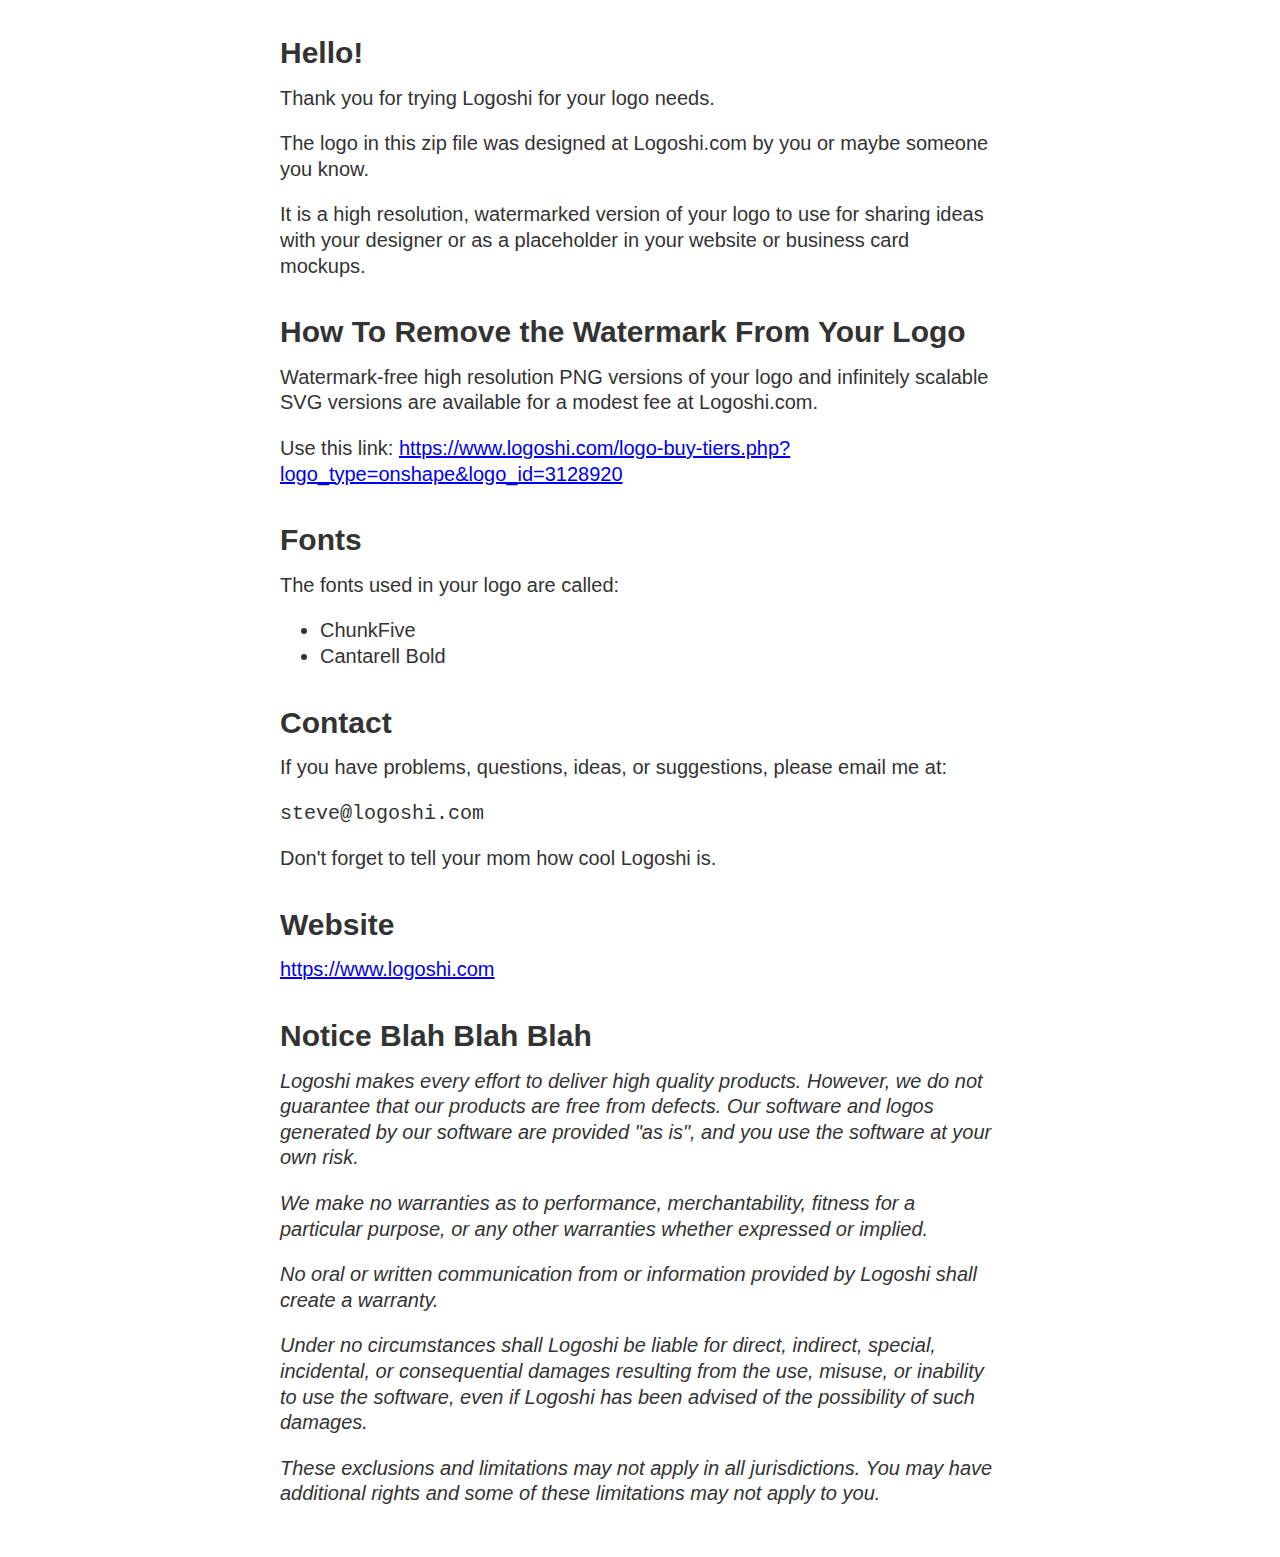
<file: images/readme.html>
<html>
<head>
<style>
html {
	background:#fff; 
	color:#333;
}
body {
	font-family:sans-serif;
	font-size:1em;
	line-height:1.6em;
}
#container {
	max-width:36em;
	margin:0 auto 50px auto;
	font-size:20px;
}
h1.percent_off {
	font-size:50px;
	margin:30px 0 20px 0;
}
h1.coupon_code tt {
	font-size:60px;
	letter-spacing:5px; 
}
h2 {
	font-size:30px;
	margin-top:40px;
	margin-bottom:20px;
}
a.small_url {
	font-size:14px;
}

</style>
</head>
<body>

<div id="container">

<h2>Hello!</h2>
<p>Thank you for trying Logoshi for your logo needs.</p>
<p>The logo in this zip file was designed at Logoshi.com by you or maybe someone you know.</p>
<p>It is a high resolution, watermarked version of your logo to use for sharing ideas with your designer or as a placeholder in your website or business card mockups.</p>

<h2>How To Remove the Watermark From Your Logo</h2>
<p>Watermark-free high resolution PNG versions of your logo and infinitely scalable SVG versions are available for a modest fee at Logoshi.com.</p>
<p>Use this link: <a href="https://www.logoshi.com/logo-buy-tiers.php?logo_type=onshape&logo_id=3128920">https://www.logoshi.com/logo-buy-tiers.php?logo_type=onshape&logo_id=3128920</a></p>


<h2>Fonts</h2>
<p>The fonts used in your logo are called:</p>
<p>
<ul><li>ChunkFive</li>
<li>Cantarell Bold</li>
</ul>
</p>


<h2>Contact</h2>
<p>If you have problems, questions, ideas, or suggestions, please email me at:</p>
<p><tt>steve@logoshi.com</tt></p>
<p>Don't forget to tell your mom how cool Logoshi is.</p>


<h2>Website</h2>
<p><a href="http://www.logoshi.com">https://www.logoshi.com</a></p>


<h2>Notice Blah Blah Blah</h2>
<p><em>Logoshi makes every effort to deliver high quality products.  However, we do not guarantee that our products are free from defects.  Our software and logos generated by our software are provided "as is", and you use the software at your own risk.</em></p>

<p><em>We make no warranties as to performance, merchantability, fitness for a particular purpose, or any other warranties whether expressed or implied.</em></p>

<p><em>No oral or written communication from or information provided by Logoshi shall create a warranty.</em></p>

<p><em>Under no circumstances shall Logoshi be liable for direct, indirect, special, incidental, or consequential damages resulting from the use, misuse, or inability to use the software, even if Logoshi has been advised of the possibility of such damages.</em></p>

<p><em>These exclusions and limitations may not apply in all jurisdictions.  You may have additional rights and some of these limitations may not apply to you.</em></p>

</div>
</body>
</html>
</file>
